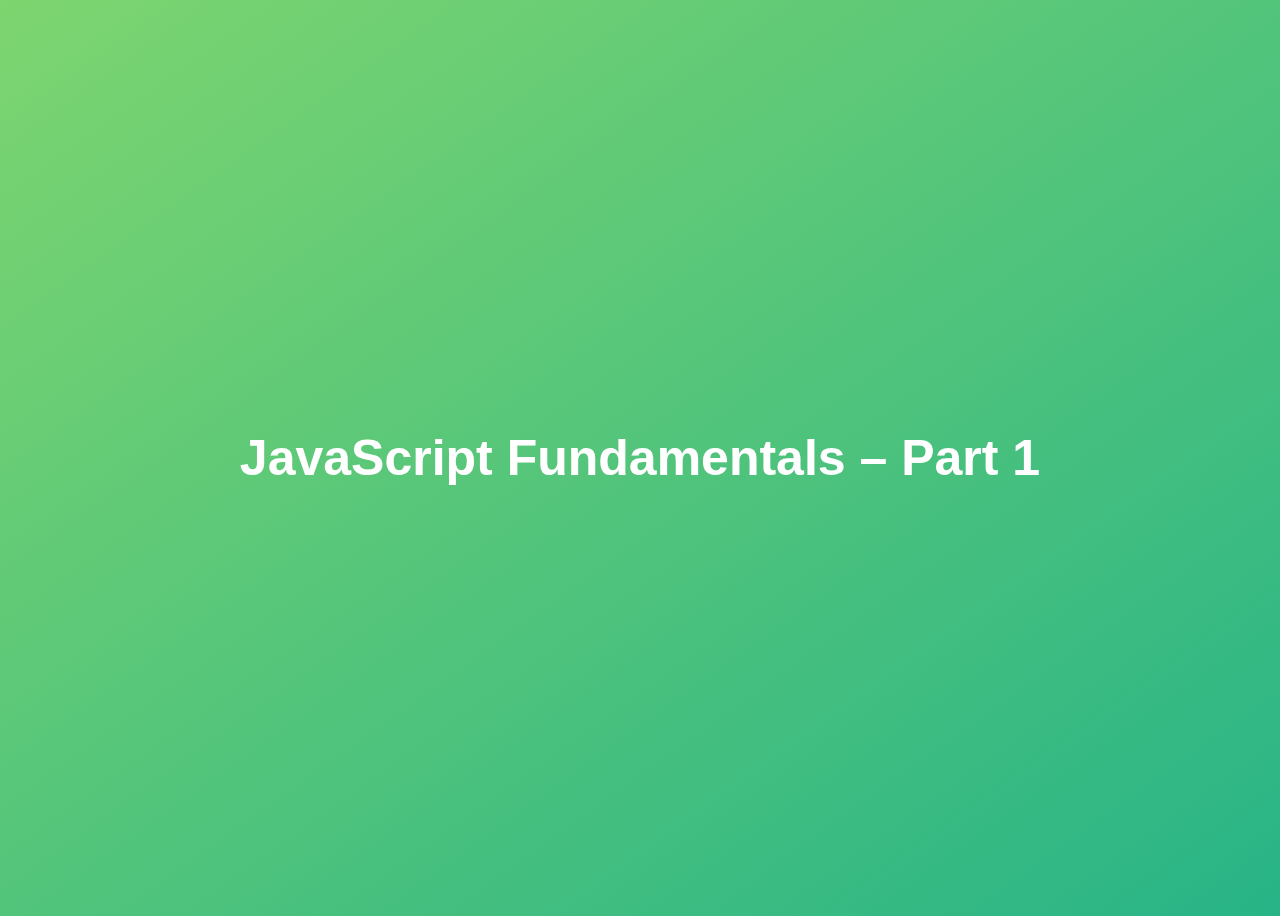
<file: 01-Fundamentals-Part-1/final/index.html>
<!DOCTYPE html>
<html lang="en">
  <head>
    <meta charset="UTF-8" />
    <meta name="viewport" content="width=device-width, initial-scale=1.0" />
    <meta http-equiv="X-UA-Compatible" content="ie=edge" />
    <title>JavaScript Fundamentals – Part 1</title>
    <style>
      body {
        height: 100vh;
        display: flex;
        align-items: center;
        background: linear-gradient(to top left, #28b487, #7dd56f);
      }
      h1 {
        font-family: sans-serif;
        font-size: 50px;
        line-height: 1.3;
        width: 100%;
        padding: 30px;
        text-align: center;
        color: white;
      }
    </style>
  </head>
  <body>
    <h1>JavaScript Fundamentals – Part 1</h1>

    <script src="script.js"></script>
  </body>
</html>
</file>
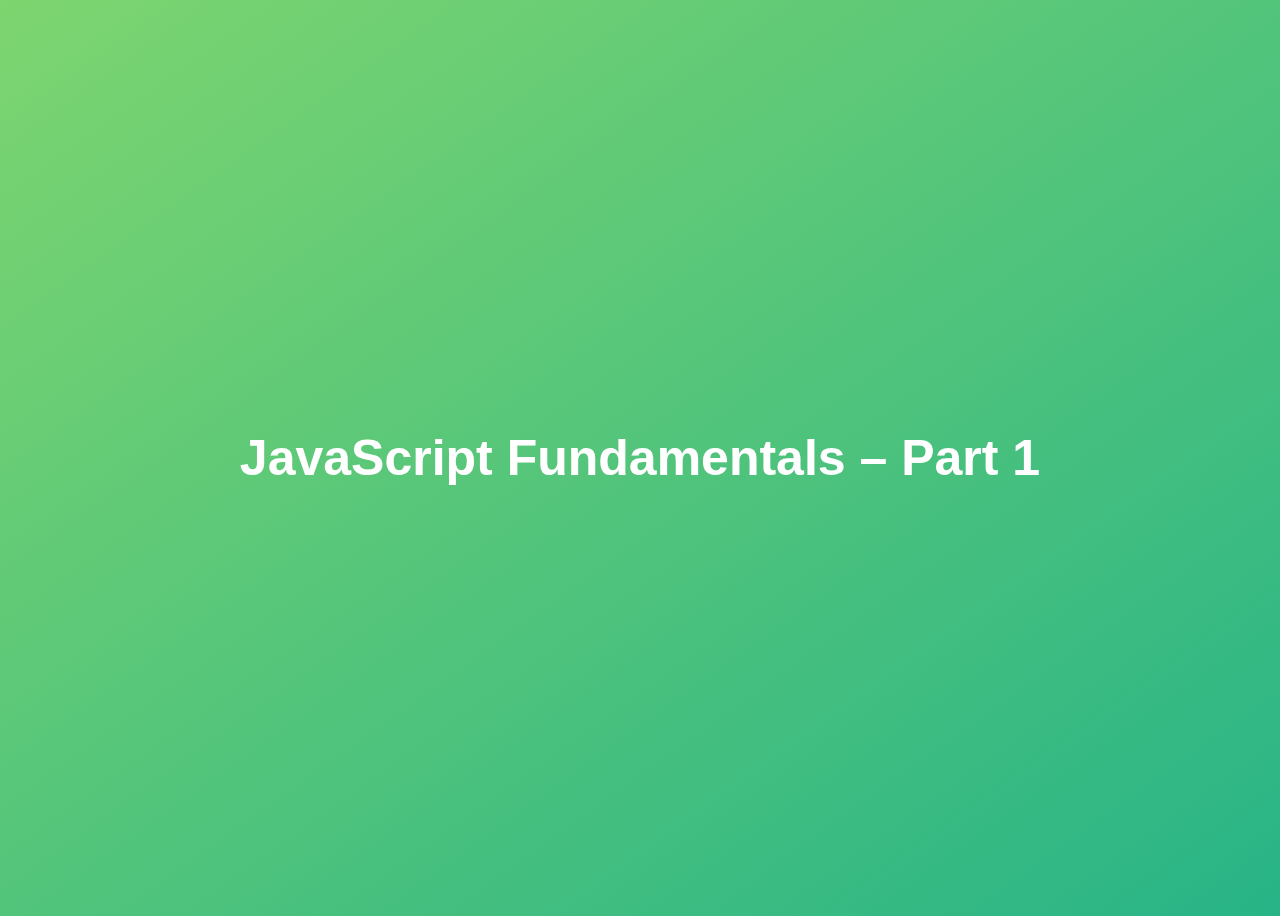
<file: 01-Fundamentals-Part-1/starter/index.html>
<!DOCTYPE html>
<html lang="en">

<head>
  <meta charset="UTF-8" />
  <meta name="viewport" content="width=device-width, initial-scale=1.0" />
  <meta http-equiv="X-UA-Compatible" content="ie=edge" />
  <title>JavaScript Fundamentals – Part 1</title>
  <style>
    body {
      height: 100vh;
      display: flex;
      align-items: center;
      background: linear-gradient(to top left, #28b487, #7dd56f);
    }

    h1 {
      font-family: sans-serif;
      font-size: 50px;
      line-height: 1.3;
      width: 100%;
      padding: 30px;
      text-align: center;
      color: white;
    }
  </style>
  <script src="script.js"></script>
</head>

<body>
  <h1>JavaScript Fundamentals – Part 1</h1>

</body>

</html>
</file>
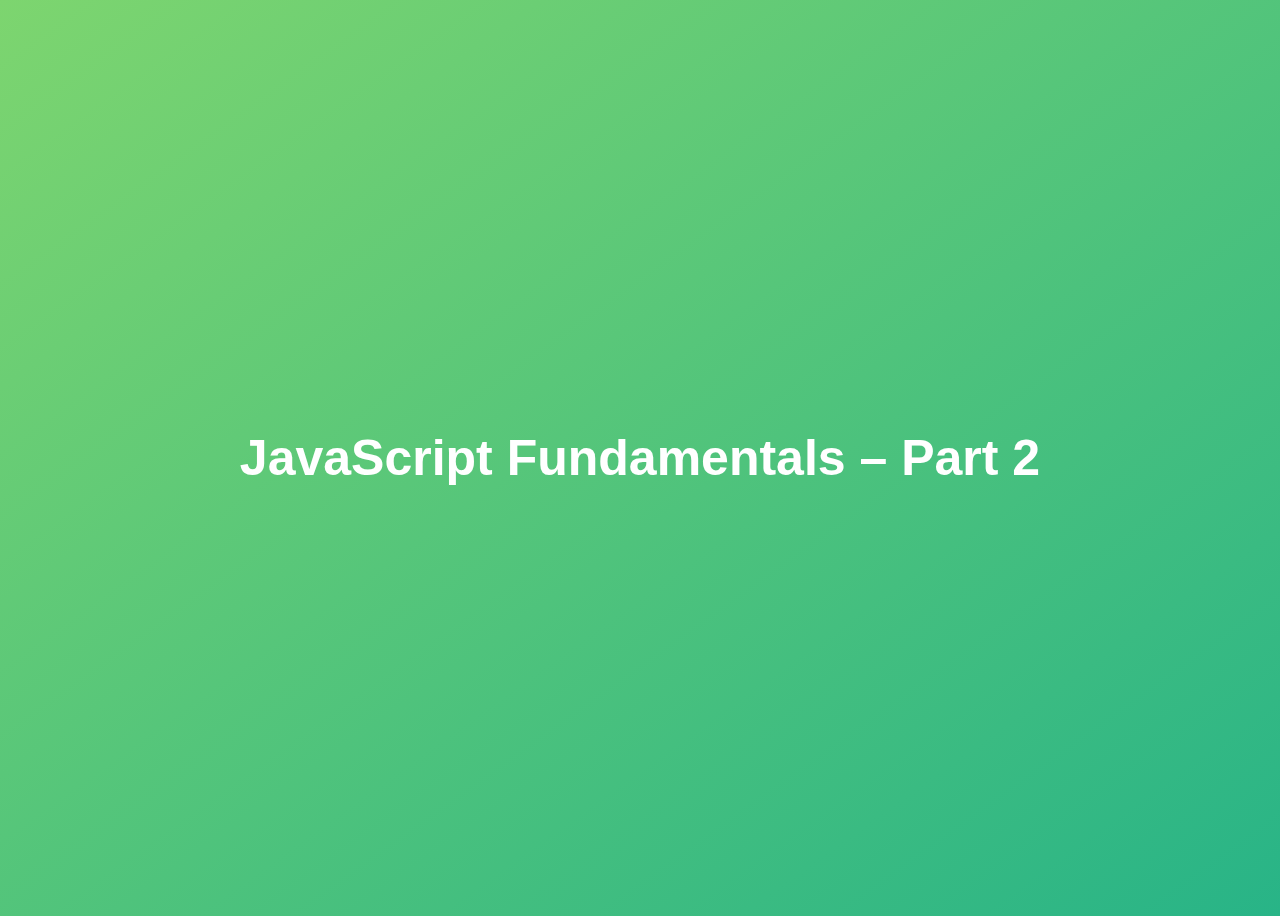
<file: 02-Fundamentals-Part-2/final/index.html>
<!DOCTYPE html>
<html lang="en">
  <head>
    <meta charset="UTF-8" />
    <meta name="viewport" content="width=device-width, initial-scale=1.0" />
    <meta http-equiv="X-UA-Compatible" content="ie=edge" />
    <title>JavaScript Fundamentals – Part 2</title>
    <style>
      body {
        height: 100vh;
        display: flex;
        align-items: center;
        background: linear-gradient(to top left, #28b487, #7dd56f);
      }
      h1 {
        font-family: sans-serif;
        font-size: 50px;
        line-height: 1.3;
        width: 100%;
        padding: 30px;
        text-align: center;
        color: white;
      }
    </style>
  </head>
  <body>
    <h1>JavaScript Fundamentals – Part 2</h1>
    <script src="script.js"></script>
  </body>
</html>
</file>
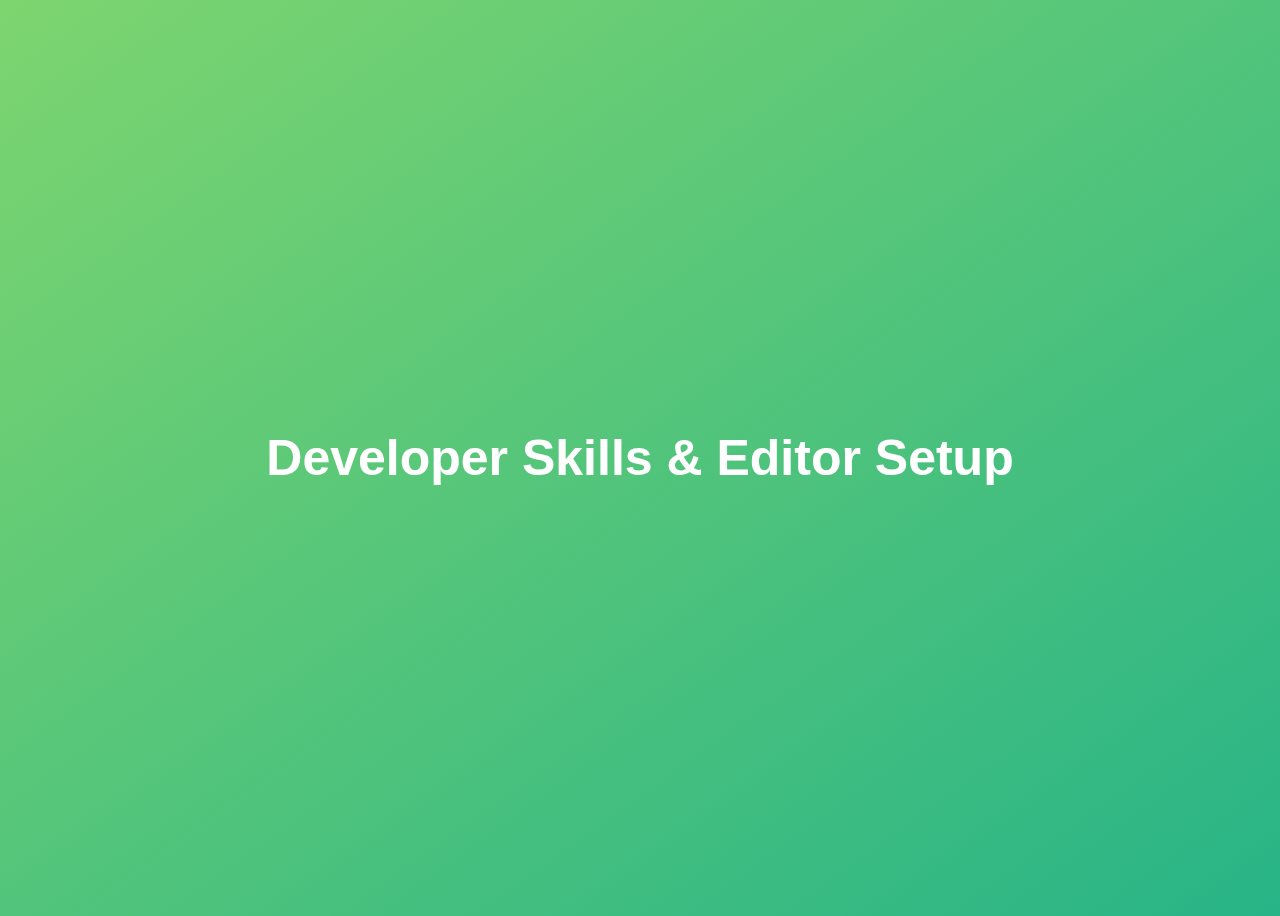
<file: 03-Developer-Skills/final/index.html>
<!DOCTYPE html>
<html lang="en">
  <head>
    <meta charset="UTF-8" />
    <meta name="viewport" content="width=device-width, initial-scale=1.0" />
    <meta http-equiv="X-UA-Compatible" content="ie=edge" />
    <title>Developer Skills & Editor Setup</title>
    <style>
      body {
        height: 100vh;
        display: flex;
        align-items: center;
        background: linear-gradient(to top left, #28b487, #7dd56f);
      }
      h1 {
        font-family: sans-serif;
        font-size: 50px;
        line-height: 1.3;
        width: 100%;
        padding: 30px;
        text-align: center;
        color: white;
      }
    </style>
  </head>
  <body>
    <h1>Developer Skills & Editor Setup</h1>
    <script src="script.js"></script>
  </body>
</html>
</file>
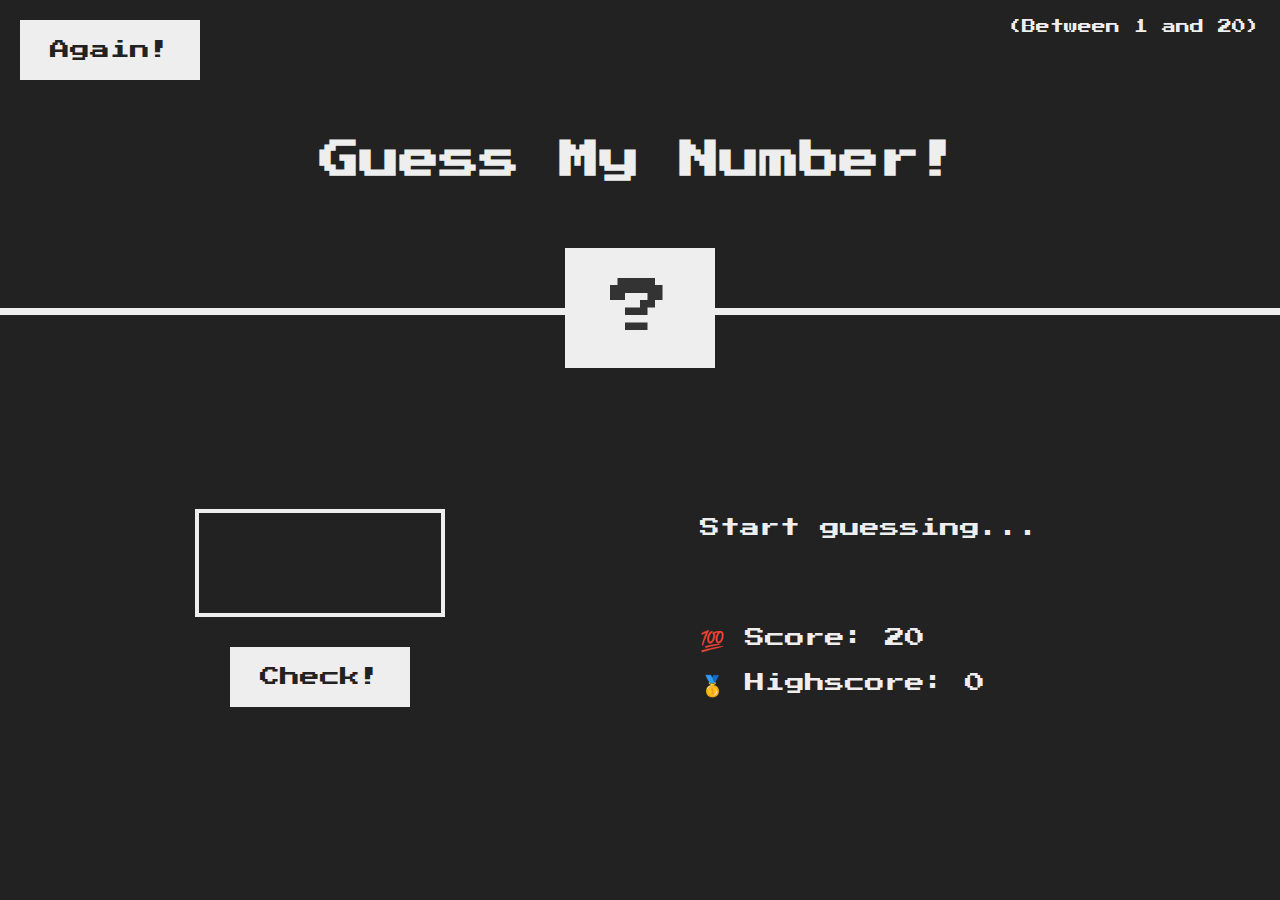
<file: 05-Guess-My-Number/final/index.html>
<!DOCTYPE html>
<html lang="en">
  <head>
    <meta charset="UTF-8" />
    <meta name="viewport" content="width=device-width, initial-scale=1.0" />
    <meta http-equiv="X-UA-Compatible" content="ie=edge" />
    <link rel="stylesheet" href="style.css" />
    <title>Guess My Number!</title>
  </head>
  <body>
    <header>
      <h1>Guess My Number!</h1>
      <p class="between">(Between 1 and 20)</p>
      <button class="btn again">Again!</button>
      <div class="number">?</div>
    </header>
    <main>
      <section class="left">
        <input type="number" class="guess" />
        <button class="btn check">Check!</button>
      </section>
      <section class="right">
        <p class="message">Start guessing...</p>
        <p class="label-score">💯 Score: <span class="score">20</span></p>
        <p class="label-highscore">
          🥇 Highscore: <span class="highscore">0</span>
        </p>
      </section>
    </main>
    <script src="script.js"></script>
  </body>
</html>
</file>
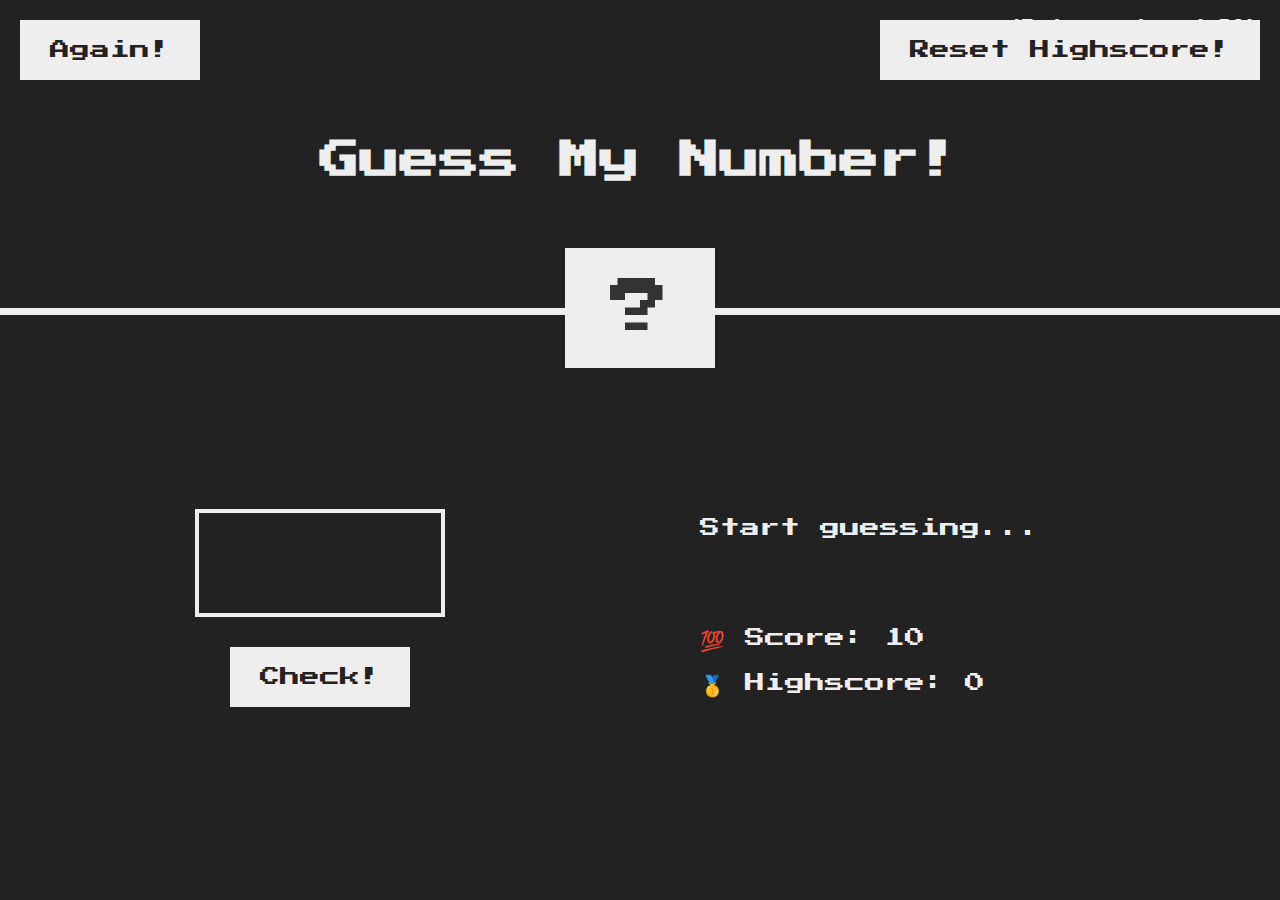
<file: 05-Guess-My-Number/starter/index.html>
<!DOCTYPE html>
<html lang="en">
  <head>
    <meta charset="UTF-8" />
    <meta name="viewport" content="width=device-width, initial-scale=1.0" />
    <meta http-equiv="X-UA-Compatible" content="ie=edge" />
    <link rel="stylesheet" href="style.css" />
    <title>Guess My Number!</title>
  </head>
  <body>
    <header>
      <h1>Guess My Number!</h1>
      <p class="between">(Between 1 and 20)</p>
      <button class="btn again">Again!</button>
      <div class="number">?</div>
      <button class="btn resetScore">Reset Highscore!</button>
    </header>
    <main>
      <section class="left">
        <input type="number" class="guess" />
        <button class="btn check">Check!</button>
      </section>
      <section class="right">
        <p class="message">Start guessing...</p>
        <p class="label-score">💯 Score: <span class="score"></span></p>
        <p class="label-highscore">
          🥇 Highscore: <span class="highscore">0</span>
        </p>
      </section>
    </main>
    <script src="script.js"></script>
  </body>
</html>
</file>
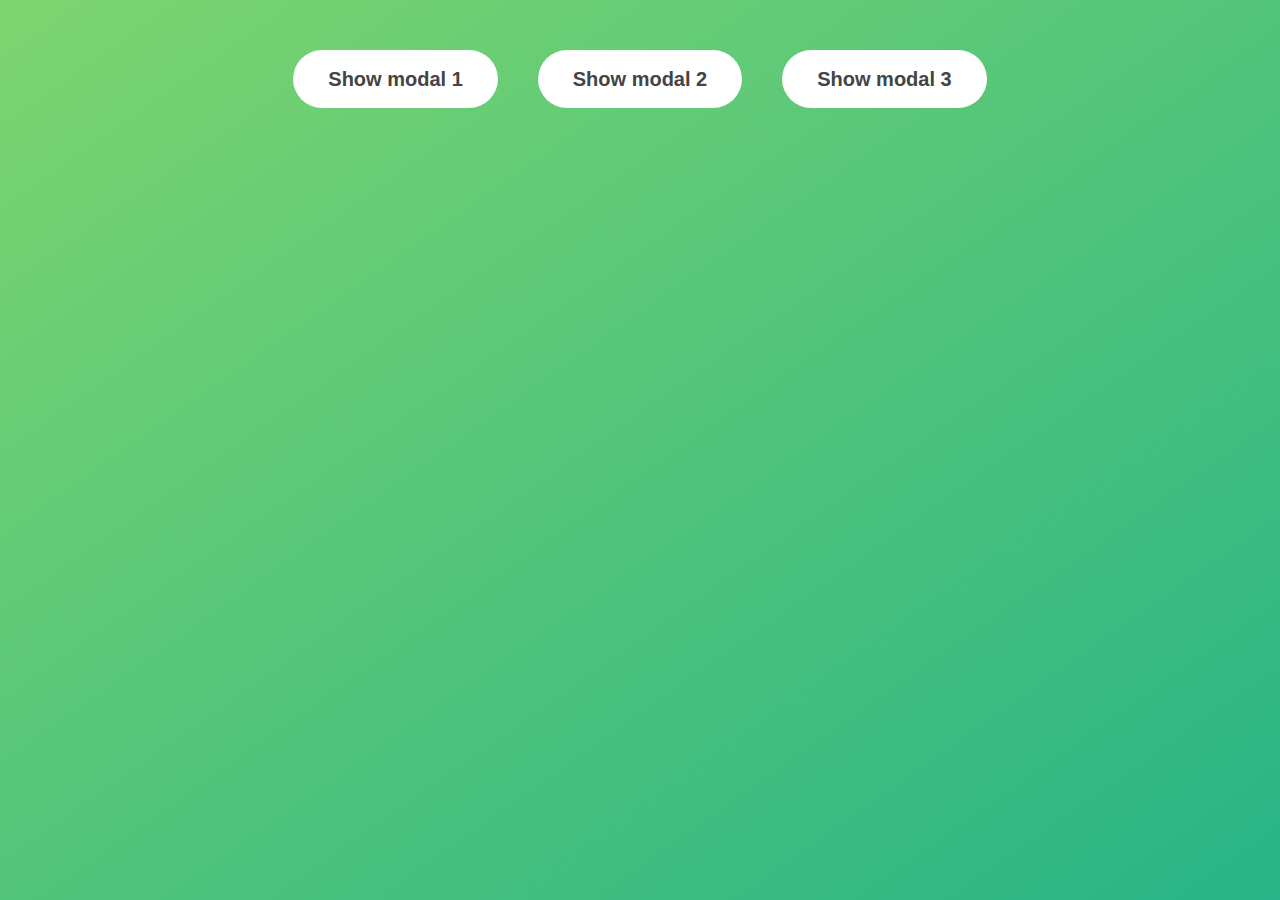
<file: 06-Modal/final/index.html>
<!DOCTYPE html>
<html lang="en">
  <head>
    <meta charset="UTF-8" />
    <meta name="viewport" content="width=device-width, initial-scale=1.0" />
    <meta http-equiv="X-UA-Compatible" content="ie=edge" />
    <link rel="stylesheet" href="style.css" />
    <title>Modal window</title>
  </head>
  <body>
    <button class="show-modal">Show modal 1</button>
    <button class="show-modal">Show modal 2</button>
    <button class="show-modal">Show modal 3</button>

    <div class="modal hidden">
      <button class="close-modal">&times;</button>
      <h1>I'm a modal window 😍</h1>
      <p>
        Lorem ipsum dolor sit amet, consectetur adipisicing elit, sed do eiusmod
        tempor incididunt ut labore et dolore magna aliqua. Ut enim ad minim
        veniam, quis nostrud exercitation ullamco laboris nisi ut aliquip ex ea
        commodo consequat. Duis aute irure dolor in reprehenderit in voluptate
        velit esse cillum dolore eu fugiat nulla pariatur. Excepteur sint
        occaecat cupidatat non proident, sunt in culpa qui officia deserunt
        mollit anim id est laborum.
      </p>
    </div>
    <div class="overlay hidden"></div>

    <script src="script.js"></script>
  </body>
</html>
</file>
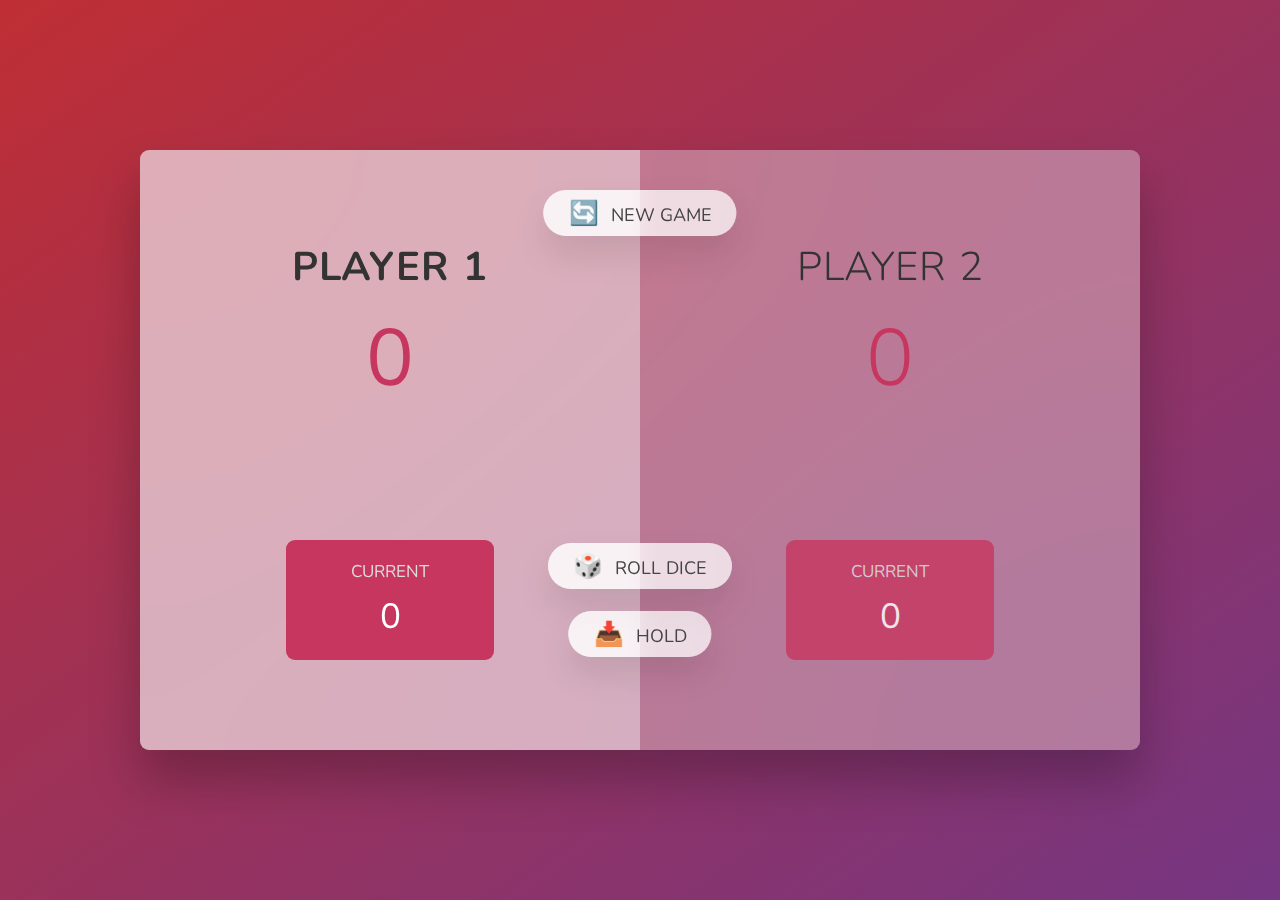
<file: 07-Pig-Game/final/index.html>
<!DOCTYPE html>
<html lang="en">
  <head>
    <meta charset="UTF-8" />
    <meta name="viewport" content="width=device-width, initial-scale=1.0" />
    <meta http-equiv="X-UA-Compatible" content="ie=edge" />
    <link rel="stylesheet" href="style.css" />
    <title>Pig Game</title>
  </head>
  <body>
    <main>
      <section class="player player--0 player--active">
        <h2 class="name" id="name--0">Player 1</h2>
        <p class="score" id="score--0">43</p>
        <div class="current">
          <p class="current-label">Current</p>
          <p class="current-score" id="current--0">0</p>
        </div>
      </section>
      <section class="player player--1">
        <h2 class="name" id="name--1">Player 2</h2>
        <p class="score" id="score--1">24</p>
        <div class="current">
          <p class="current-label">Current</p>
          <p class="current-score" id="current--1">0</p>
        </div>
      </section>

      <img src="dice-5.png" alt="Playing dice" class="dice" />
      <button class="btn btn--new">🔄 New game</button>
      <button class="btn btn--roll">🎲 Roll dice</button>
      <button class="btn btn--hold">📥 Hold</button>
    </main>
    <script src="script.js"></script>
  </body>
</html>
</file>
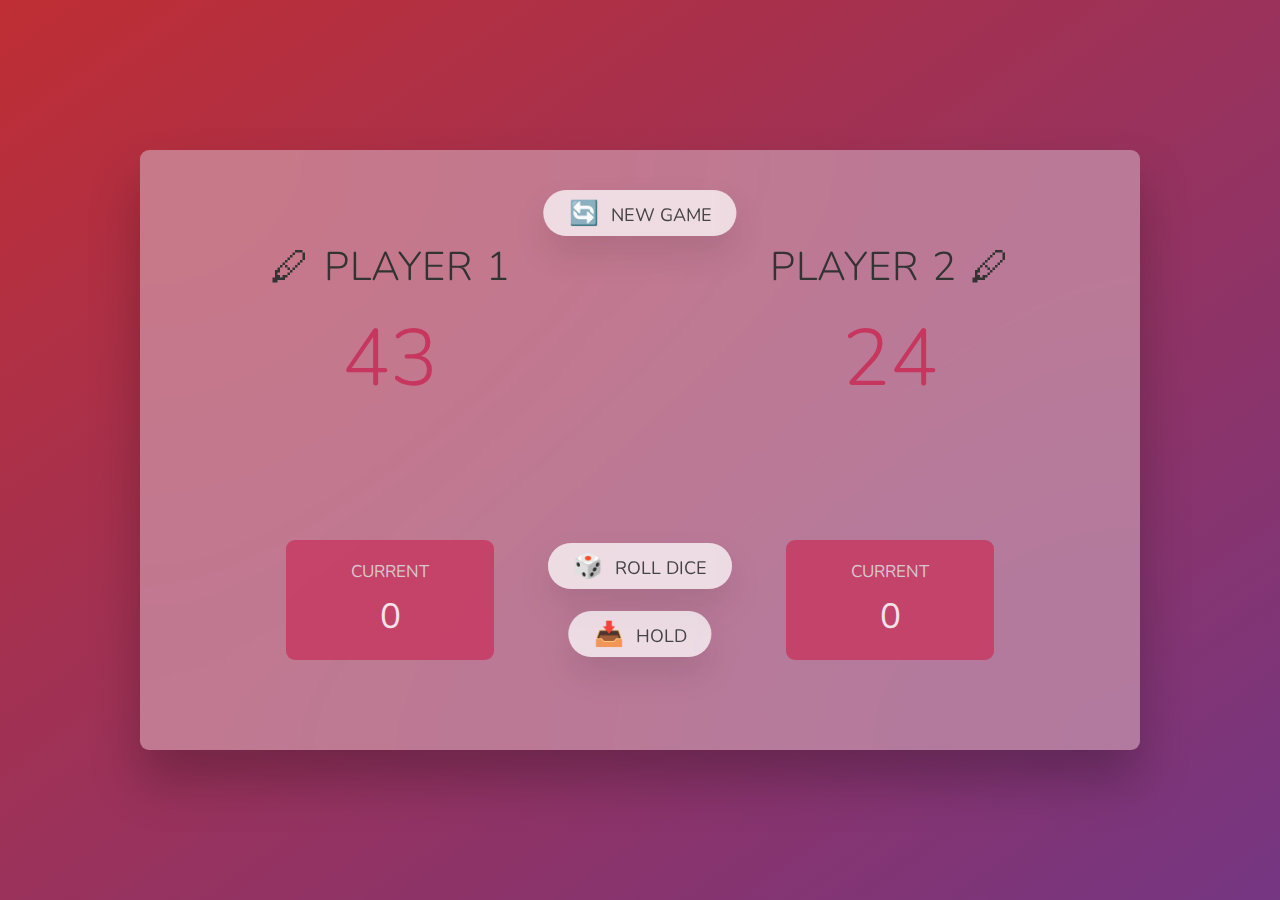
<file: 07-Pig-Game/starter/index.html>
<!DOCTYPE html>
<html lang="en">
  <head>
    <meta charset="UTF-8" />
    <meta name="viewport" content="width=device-width, initial-scale=1.0" />
    <meta http-equiv="X-UA-Compatible" content="ie=edge" />
    <link rel="stylesheet" href="style.css" />
    <title>Pig Game</title>
  </head>
  <body>
    <div class="edit-name-container hidden">
      <div class="overlay"></div>
      <div class="modal">
        <p class="modal-label">Choose a new name:</p>
        <input type="text" class="new-name" />
        <button class="btn btn--modal">💾 Set new name</button>
      </div>
    </div>
    <main>
      <section class="player player--0">
        <h2 class="name" id="name--0">
          <span class="edit-btn">🖊</span>
          <span class="name-text">Player 1</span>
        </h2>
        <p class="score" id="score--0">43</p>
        <div class="current">
          <p class="current-label">Current</p>
          <p class="current-score" id="current--0">0</p>
        </div>
      </section>
      <section class="player player--1">
        <h2 class="name" id="name--1">
          <span class="name-text">Player 2</span>
          <span class="edit-btn">🖊</span>
        </h2>
        <p class="score" id="score--1">24</p>
        <div class="current">
          <p class="current-label">Current</p>
          <p class="current-score" id="current--1">0</p>
        </div>
      </section>

      <img src="dice-5.png" alt="Playing dice" class="dice" />
      <button class="btn btn--new">🔄 New game</button>
      <button class="btn btn--roll">🎲 Roll dice</button>
      <button class="btn btn--hold">📥 Hold</button>
    </main>
    <script src="script.js"></script>
  </body>
</html>
</file>
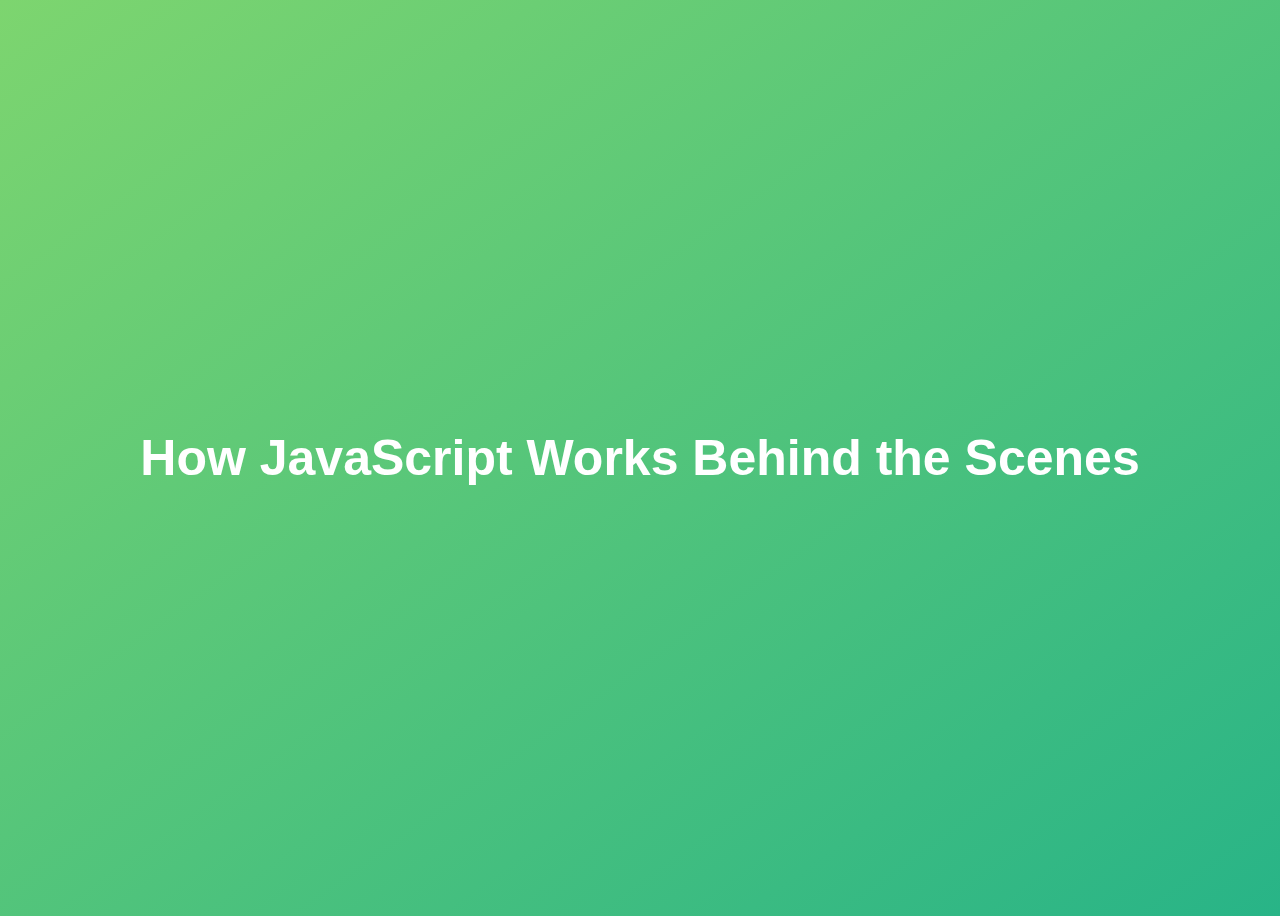
<file: 08-Behind-the-Scenes/final/index.html>
<!DOCTYPE html>
<html lang="en">
  <head>
    <meta charset="UTF-8" />
    <meta name="viewport" content="width=device-width, initial-scale=1.0" />
    <meta http-equiv="X-UA-Compatible" content="ie=edge" />
    <title>How JavaScript Works Behind the Scenes</title>
    <style>
      body {
        height: 100vh;
        display: flex;
        align-items: center;
        background: linear-gradient(to top left, #28b487, #7dd56f);
      }
      h1 {
        font-family: sans-serif;
        font-size: 50px;
        line-height: 1.3;
        width: 100%;
        padding: 30px;
        text-align: center;
        color: white;
      }
    </style>
  </head>
  <body>
    <h1>How JavaScript Works Behind the Scenes</h1>
    <script src="script.js"></script>
  </body>
</html>
</file>
<file: 05-Guess-My-Number/final/style.css>
@import url('https://fonts.googleapis.com/css?family=Press+Start+2P&display=swap');

* {
  margin: 0;
  padding: 0;
  box-sizing: inherit;
}

html {
  font-size: 62.5%;
  box-sizing: border-box;
}

body {
  font-family: 'Press Start 2P', sans-serif;
  color: #eee;
  background-color: #222;
  /* background-color: #60b347; */
}

/* LAYOUT */
header {
  position: relative;
  height: 35vh;
  border-bottom: 7px solid #eee;
}

main {
  height: 65vh;
  color: #eee;
  display: flex;
  align-items: center;
  justify-content: space-around;
}

.left {
  width: 52rem;
  display: flex;
  flex-direction: column;
  align-items: center;
}

.right {
  width: 52rem;
  font-size: 2rem;
}

/* ELEMENTS STYLE */
h1 {
  font-size: 4rem;
  text-align: center;
  position: absolute;
  width: 100%;
  top: 52%;
  left: 50%;
  transform: translate(-50%, -50%);
}

.number {
  background: #eee;
  color: #333;
  font-size: 6rem;
  width: 15rem;
  padding: 3rem 0rem;
  text-align: center;
  position: absolute;
  bottom: 0;
  left: 50%;
  transform: translate(-50%, 50%);
}

.between {
  font-size: 1.4rem;
  position: absolute;
  top: 2rem;
  right: 2rem;
}

.again {
  position: absolute;
  top: 2rem;
  left: 2rem;
}

.guess {
  background: none;
  border: 4px solid #eee;
  font-family: inherit;
  color: inherit;
  font-size: 5rem;
  padding: 2.5rem;
  width: 25rem;
  text-align: center;
  display: block;
  margin-bottom: 3rem;
}

.btn {
  border: none;
  background-color: #eee;
  color: #222;
  font-size: 2rem;
  font-family: inherit;
  padding: 2rem 3rem;
  cursor: pointer;
}

.btn:hover {
  background-color: #ccc;
}

.message {
  margin-bottom: 8rem;
  height: 3rem;
}

.label-score {
  margin-bottom: 2rem;
}
</file>
<file: 05-Guess-My-Number/starter/style.css>
@import url('https://fonts.googleapis.com/css?family=Press+Start+2P&display=swap');

* {
  margin: 0;
  padding: 0;
  box-sizing: inherit;
}

html {
  font-size: 62.5%;
  box-sizing: border-box;
}

body {
  font-family: 'Press Start 2P', sans-serif;
  color: #eee;
  background-color: #222;
  /* background-color: #60b347; */
}

/* LAYOUT */
header {
  position: relative;
  height: 35vh;
  border-bottom: 7px solid #eee;
}

main {
  height: 65vh;
  color: #eee;
  display: flex;
  align-items: center;
  justify-content: space-around;
}

.left {
  width: 52rem;
  display: flex;
  flex-direction: column;
  align-items: center;
}

.right {
  width: 52rem;
  font-size: 2rem;
}

/* ELEMENTS STYLE */
h1 {
  font-size: 4rem;
  text-align: center;
  position: absolute;
  width: 100%;
  top: 52%;
  left: 50%;
  transform: translate(-50%, -50%);
}

.number {
  background: #eee;
  color: #333;
  font-size: 6rem;
  width: 15rem;
  padding: 3rem 0rem;
  text-align: center;
  position: absolute;
  bottom: 0;
  left: 50%;
  transform: translate(-50%, 50%);
}

.between {
  font-size: 1.4rem;
  position: absolute;
  top: 2rem;
  right: 2rem;
}

.again {
  position: absolute;
  top: 2rem;
  left: 2rem;
}

.resetScore {
  position: absolute;
  top: 2rem;
  right: 2rem;
}

.guess {
  background: none;
  border: 4px solid #eee;
  font-family: inherit;
  color: inherit;
  font-size: 5rem;
  padding: 2.5rem;
  width: 25rem;
  text-align: center;
  display: block;
  margin-bottom: 3rem;
}

.btn {
  border: none;
  background-color: #eee;
  color: #222;
  font-size: 2rem;
  font-family: inherit;
  padding: 2rem 3rem;
  cursor: pointer;
}

.btn:hover {
  background-color: #ccc;
}

.message {
  margin-bottom: 8rem;
  height: 3rem;
}

.label-score {
  margin-bottom: 2rem;
}
</file>
<file: 06-Modal/final/style.css>
* {
  margin: 0;
  padding: 0;
  box-sizing: inherit;
}

html {
  font-size: 62.5%;
  box-sizing: border-box;
}

body {
  font-family: sans-serif;
  color: #333;
  line-height: 1.5;
  height: 100vh;
  position: relative;
  display: flex;
  align-items: flex-start;
  justify-content: center;
  background: linear-gradient(to top left, #28b487, #7dd56f);
}

.show-modal {
  font-size: 2rem;
  font-weight: 600;
  padding: 1.75rem 3.5rem;
  margin: 5rem 2rem;
  border: none;
  background-color: #fff;
  color: #444;
  border-radius: 10rem;
  cursor: pointer;
}

.close-modal {
  position: absolute;
  top: 1.2rem;
  right: 2rem;
  font-size: 5rem;
  color: #333;
  cursor: pointer;
  border: none;
  background: none;
}

h1 {
  font-size: 2.5rem;
  margin-bottom: 2rem;
}

p {
  font-size: 1.8rem;
}

/* -------------------------- */
/* CLASSES TO MAKE MODAL WORK */
.hidden {
  display: none;
}

.modal {
  position: absolute;
  top: 50%;
  left: 50%;
  transform: translate(-50%, -50%);
  width: 70%;

  background-color: white;
  padding: 6rem;
  border-radius: 5px;
  box-shadow: 0 3rem 5rem rgba(0, 0, 0, 0.3);
  z-index: 10;
}

.overlay {
  position: absolute;
  top: 0;
  left: 0;
  width: 100%;
  height: 100%;
  background-color: rgba(0, 0, 0, 0.6);
  backdrop-filter: blur(3px);
  z-index: 5;
}
</file>
<file: 07-Pig-Game/final/style.css>
@import url('https://fonts.googleapis.com/css2?family=Nunito&display=swap');

* {
  margin: 0;
  padding: 0;
  box-sizing: inherit;
}

html {
  font-size: 62.5%;
  box-sizing: border-box;
}

body {
  font-family: 'Nunito', sans-serif;
  font-weight: 400;
  height: 100vh;
  color: #333;
  background-image: linear-gradient(to top left, #753682 0%, #bf2e34 100%);
  display: flex;
  align-items: center;
  justify-content: center;
}

/* LAYOUT */
main {
  position: relative;
  width: 100rem;
  height: 60rem;
  background-color: rgba(255, 255, 255, 0.35);
  backdrop-filter: blur(200px);
  filter: blur();
  box-shadow: 0 3rem 5rem rgba(0, 0, 0, 0.25);
  border-radius: 9px;
  overflow: hidden;
  display: flex;
}

.player {
  flex: 50%;
  padding: 9rem;
  display: flex;
  flex-direction: column;
  align-items: center;
  transition: all 0.75s;
}

/* ELEMENTS */
.name {
  position: relative;
  font-size: 4rem;
  text-transform: uppercase;
  letter-spacing: 1px;
  word-spacing: 2px;
  font-weight: 300;
  margin-bottom: 1rem;
}

.score {
  font-size: 8rem;
  font-weight: 300;
  color: #c7365f;
  margin-bottom: auto;
}

.player--active {
  background-color: rgba(255, 255, 255, 0.4);
}
.player--active .name {
  font-weight: 700;
}
.player--active .score {
  font-weight: 400;
}

.player--active .current {
  opacity: 1;
}

.current {
  background-color: #c7365f;
  opacity: 0.8;
  border-radius: 9px;
  color: #fff;
  width: 65%;
  padding: 2rem;
  text-align: center;
  transition: all 0.75s;
}

.current-label {
  text-transform: uppercase;
  margin-bottom: 1rem;
  font-size: 1.7rem;
  color: #ddd;
}

.current-score {
  font-size: 3.5rem;
}

/* ABSOLUTE POSITIONED ELEMENTS */
.btn {
  position: absolute;
  left: 50%;
  transform: translateX(-50%);
  color: #444;
  background: none;
  border: none;
  font-family: inherit;
  font-size: 1.8rem;
  text-transform: uppercase;
  cursor: pointer;
  font-weight: 400;
  transition: all 0.2s;

  background-color: white;
  background-color: rgba(255, 255, 255, 0.6);
  backdrop-filter: blur(10px);

  padding: 0.7rem 2.5rem;
  border-radius: 50rem;
  box-shadow: 0 1.75rem 3.5rem rgba(0, 0, 0, 0.1);
}

.btn::first-letter {
  font-size: 2.4rem;
  display: inline-block;
  margin-right: 0.7rem;
}

.btn--new {
  top: 4rem;
}
.btn--roll {
  top: 39.3rem;
}
.btn--hold {
  top: 46.1rem;
}

.btn:active {
  transform: translate(-50%, 3px);
  box-shadow: 0 1rem 2rem rgba(0, 0, 0, 0.15);
}

.btn:focus {
  outline: none;
}

.dice {
  position: absolute;
  left: 50%;
  top: 16.5rem;
  transform: translateX(-50%);
  height: 10rem;
  box-shadow: 0 2rem 5rem rgba(0, 0, 0, 0.2);
}

.player--winner {
  background-color: #2f2f2f;
}

.player--winner .name {
  font-weight: 700;
  color: #c7365f;
}

.hidden {
  display: none;
}
</file>
<file: 07-Pig-Game/starter/style.css>
@import url('https://fonts.googleapis.com/css2?family=Nunito&display=swap');

* {
  margin: 0;
  padding: 0;
  box-sizing: inherit;
}

html {
  font-size: 62.5%;
  box-sizing: border-box;
}

body {
  font-family: 'Nunito', sans-serif;
  font-weight: 400;
  height: 100vh;
  color: #333;
  background-image: linear-gradient(to top left, #753682 0%, #bf2e34 100%);
  display: flex;
  align-items: center;
  justify-content: center;
}

/* LAYOUT */
main {
  position: relative;
  width: 100rem;
  height: 60rem;
  background-color: rgba(255, 255, 255, 0.35);
  backdrop-filter: blur(200px);
  filter: blur();
  box-shadow: 0 3rem 5rem rgba(0, 0, 0, 0.25);
  border-radius: 9px;
  overflow: hidden;
  display: flex;
}

.player {
  flex: 50%;
  padding: 9rem;
  display: flex;
  flex-direction: column;
  align-items: center;
  transition: all 0.75s;
}

/* ELEMENTS */
.name {
  position: relative;
  font-size: 4rem;
  text-transform: uppercase;
  letter-spacing: 1px;
  word-spacing: 2px;
  font-weight: 300;
  margin-bottom: 1rem;
}

.score {
  font-size: 8rem;
  font-weight: 300;
  color: #c7365f;
  margin-bottom: auto;
}

.player--active {
  background-color: rgba(255, 255, 255, 0.4);
}
.player--active .name {
  font-weight: 700;
}
.player--active .score {
  font-weight: 400;
}

.player--active .current {
  opacity: 1;
}

.current {
  background-color: #c7365f;
  opacity: 0.8;
  border-radius: 9px;
  color: #fff;
  width: 65%;
  padding: 2rem;
  text-align: center;
  transition: all 0.75s;
}

.current-label {
  text-transform: uppercase;
  margin-bottom: 1rem;
  font-size: 1.7rem;
  color: #ddd;
}

.current-score {
  font-size: 3.5rem;
}

/* ABSOLUTE POSITIONED ELEMENTS */
.btn {
  position: absolute;
  left: 50%;
  transform: translateX(-50%);
  color: #444;
  background: none;
  border: none;
  font-family: inherit;
  font-size: 1.8rem;
  text-transform: uppercase;
  cursor: pointer;
  font-weight: 400;
  transition: all 0.2s;

  background-color: white;
  background-color: rgba(255, 255, 255, 0.6);
  backdrop-filter: blur(10px);

  padding: 0.7rem 2.5rem;
  border-radius: 50rem;
  box-shadow: 0 1.75rem 3.5rem rgba(0, 0, 0, 0.1);
}

.btn::first-letter {
  font-size: 2.4rem;
  display: inline-block;
  margin-right: 0.7rem;
}

.btn--new {
  top: 4rem;
}
.btn--roll {
  top: 39.3rem;
}
.btn--hold {
  top: 46.1rem;
}

.btn:active {
  transform: translate(-50%, 3px);
  box-shadow: 0 1rem 2rem rgba(0, 0, 0, 0.15);
}

.btn:focus {
  outline: none;
}

.dice {
  position: absolute;
  left: 50%;
  top: 16.5rem;
  transform: translateX(-50%);
  height: 10rem;
  box-shadow: 0 2rem 5rem rgba(0, 0, 0, 0.2);
}

.player--winner {
  background-color: #2f2f2f;
}

.player--winner .name {
  font-weight: 700;
  color: #c7365f;
}

.edit-name-container + main {
  filter: blur(5px);
}

.edit-name-container.hidden + main {
  filter: blur(0px);
}

.edit-name-container {
  position: absolute;
  display: flex;
  justify-content: center;
  align-items: center;
  width: 100vw;
  height: 100vh;
  z-index: 10;
}

.overlay {
  position: absolute;
  width: 100%;
  height: 100%;
  background-color: rgba(0, 0, 0, 0.25);
  z-index: -1;
}

.modal {
  background-color: #c7365f;
  width: 400px;
  height: 250px;
  border-radius: 10px;
  display: flex;
  flex-direction: column;
  align-items: center;
  justify-content: center;
}

.modal-label {
  font-size: 3rem;
  color: #fff;
  margin-bottom: 20px;
}

.new-name {
  border: none;
  border-radius: 10px;
  padding: 10px;
  width: 200px;
  margin-bottom: 20px;
}
.new-name:focus {
  outline: 2px solid #753682;
}

.btn--modal {
  position: static;
  transform: scale(0.8);
  padding: 10px 2rem;
}
.btn--modal:active {
  transform: translate(0) scale(0.7);
  box-shadow: 0 1rem 2rem rgba(0, 0, 0, 0.15);
}

.hidden {
  display: none;
}
</file>
